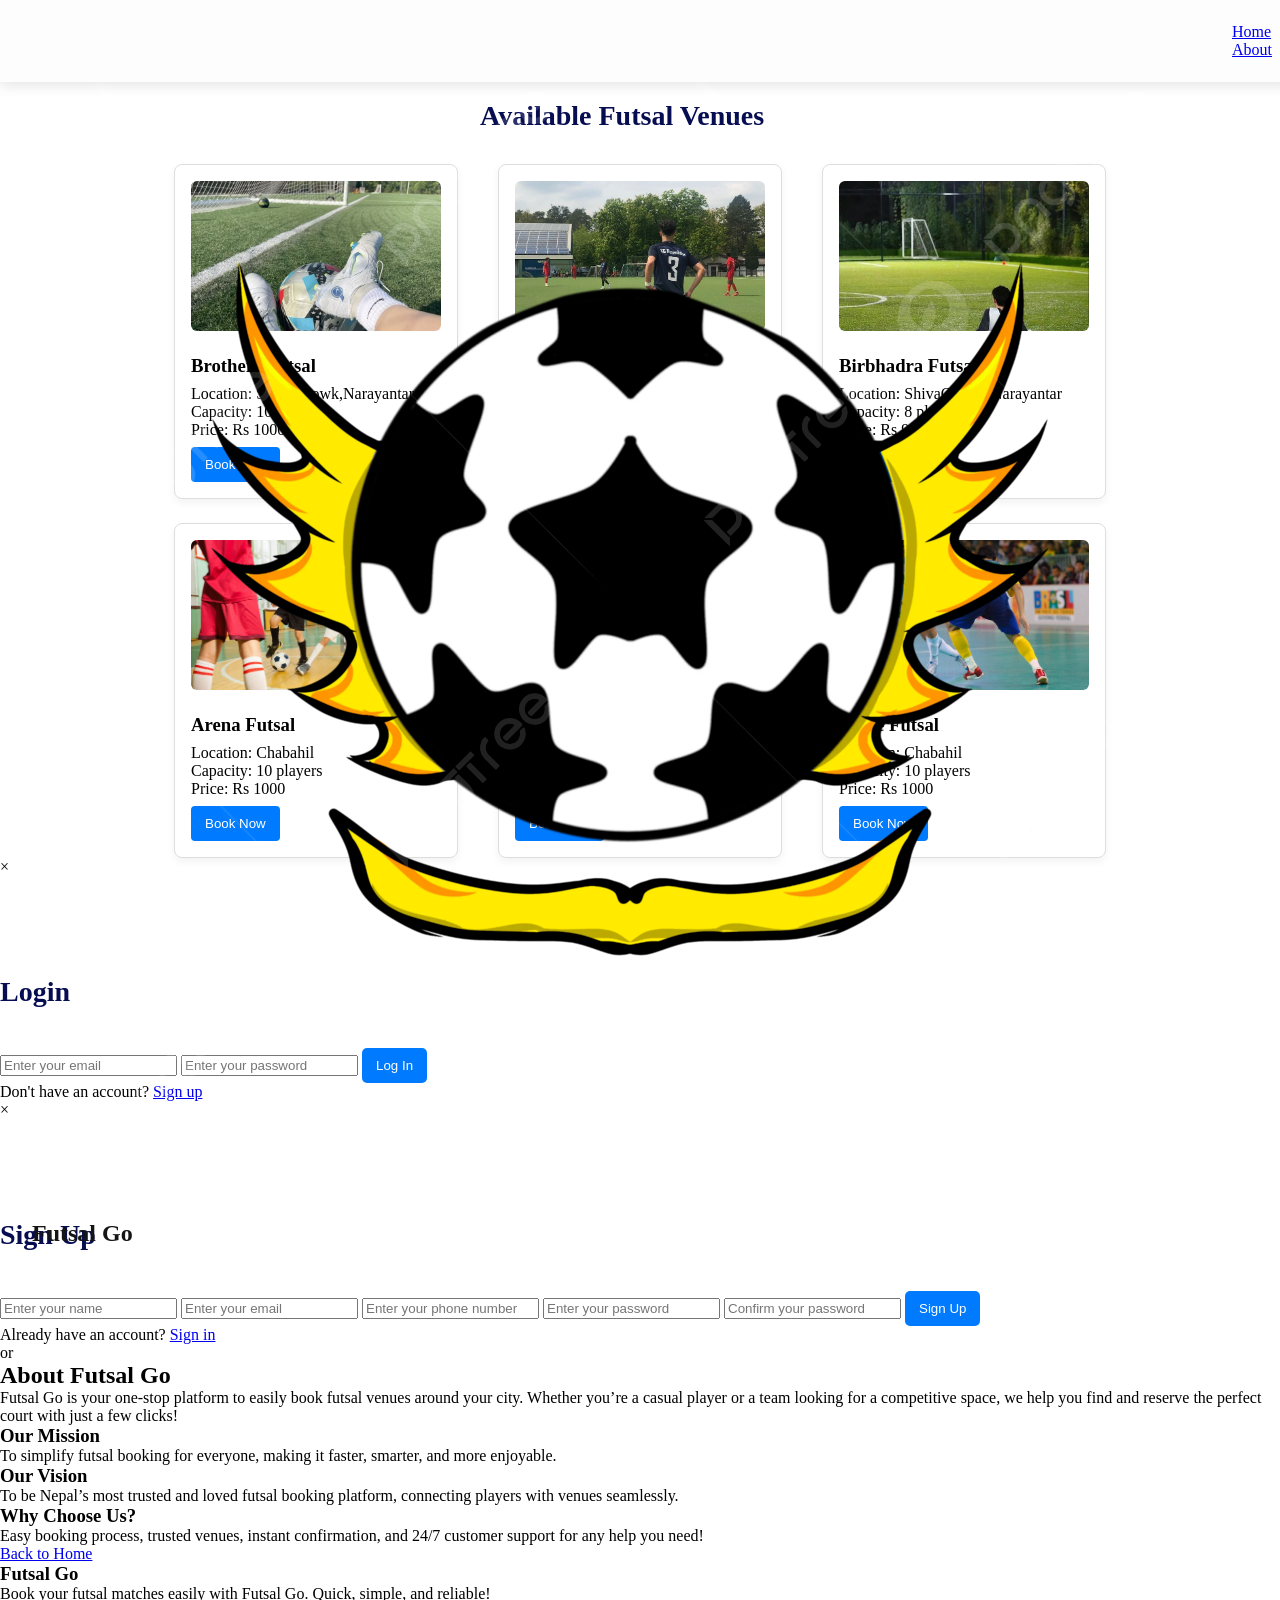
<file: home/index.html>
<!DOCTYPE html>
<html lang="en">
<head>
    <meta charset="UTF-8">
    <meta name="viewport" content="width=device-width, initial-scale=1.0">
    <title>Document</title>
    <link rel="stylesheet" href="./style.css">
    <link href="https://fonts.googleapis.com/css2?family=Poppins&display=swap" rel="stylesheet">
    <script src="https://accounts.google.com/gsi/client" async defer></script>

</head>
<body>
  <nav>
    <div class="logo">
      <img src="./image/logo.png" alt="logo">
      <h2>Futsal Go</h2>


    </div>
    <div class="nav-links">
      <a href="#home">Home</a>
      <a href="./about.html">About</a>
    </div>
  <div class="buttons">
    <button id="loginBtn">LogIn</button>
    <button id="signupBtn">SignUp</button>
  </div>
  </nav>
    <div id="home" class="container">
    <h2 style="margin-left: 480px;">Available Futsal Venues</h2>
    <div class="venues">
        <div class="section-1">
        <div class="venue-card">
          <img src="./image/futsal1.jpg" alt="Brothers Futsal" />
          <h3>Brothers Futsal</h3>
          <p>Location: ShivaChowk,Narayantar</p>
          <p>Capacity: 10 players</p>
          <p><span>Price:</span> Rs 1000</p>
          <button>Book Now</button>
        </div>
        <div class="venue-card">
          <img src="./image/futsal 2.jpg" alt="Lumbini Futsal" />
          <h3>Lumbini Futsal</h3>
          <p>Location: Chabhil</p>
          <p>Capacity: 12 players</p>
          <p><span>Price:</span> Rs 1200</p>
          <button>Book Now</button>
        </div>
        <div class="venue-card">
          <img src="./image/futsal3.jpg" alt="Birbhadra Futsal" />
          <h3>Birbhadra Futsal</h3>
          <p>Location: ShivaChowk,Narayantar</p>
          <p>Capacity: 8 players</p>
          <p><span>Price:</span> Rs 9000</p>
          <button>Book Now</button>
        </div>
    </div>
    <div class="section-2">
        <div class="venue-card">
          <img src="./image/futsal4.jpg" alt="Shree Futsal" />
          <h3>Arena Futsal</h3>
          <p>Location: Chabahil</p>
          <p>Capacity: 10 players</p>
          <p><span>Price:</span> Rs 1000</p>
          <button>Book Now</button>
        </div>
        <div class="venue-card">
            <img src="./image/futsal5.jpg" alt="Shree Futsal" />
            <h3>Elite Futsal</h3>
            <p>Location: Kapan</p>
            <p>Capacity: 12 players</p>
            <p><span>Price:</span> Rs 1200</p>
            <button>Book Now</button>
          </div>
        <div class="venue-card">
            <img src="./image/futsal6.jpg" alt="Shree Futsal" />
            <h3>Shree Futsal</h3>
            <p>Location: Chabahil</p>
            <p>Capacity: 10 players</p>
            <p><span>Price:</span> Rs 1000</p>
            <button>Book Now</button>
        </div>
    </div>
</div>

<!-- Popup Modal for Login -->
<div id="loginPopup" class="popup">
  <div class="popup-content1">
    <span class="close" id="loginClose">&times;</span>
    <h2>Login</h2>
    <form class="login-form">
      <input type="email" id="loginEmail" placeholder="Enter your email" required>
      <input type="password" id="loginPassword" placeholder="Enter your password" required>
      <button type="submit" class="login-btn">Log In</button>
    </form>
    <p class="login-link">Don't have an account? <a href="#" id="goToSignup">Sign up</a></p>
  </div>
</div>

<!-- Popup Modal for Signup -->
<div id="signupPopup" class="popup">
  <div class="popup-content">
    <span class="close" id="signupClose">&times;</span>
    <h2>Sign Up</h2>
    <form class="signup-form">
      <input type="text" id="name" placeholder="Enter your name" required>
      <input type="email" id="email" placeholder="Enter your email" required>
      <input type="text" id="number" placeholder="Enter your phone number" required>
      <input type="password" id="password" placeholder="Enter your password" required>
      <input type="password" id="confirmPassword" placeholder="Confirm your password" required>
      <button type="submit" class="signup-btn">Sign Up</button>

      <p class="login-link">Already have an account? <a href="#" id="goToLogin">Sign in</a></p>
      <div class="or">or</div>
  
  <div id="g_id_onload" class="google"
      data-client_id="YOUR_GOOGLE_CLIENT_ID_HERE"
      data-context="signup"
      data-ux_mode="popup"
      data-callback="handleCredentialResponse">
  </div>
  
  <div class="g_id_signin"
      data-type="standard"
      data-shape="rectangular"
      data-theme="outline"
      data-text="signup_with"
      data-size="large">
  </div>
  </form>
  </div>
</div>

<!-- About Section -->
<section class="about-section">
  <div class="about-container">
    <h1>About <span>Futsal Go</span></h1>
    <p>Futsal Go is your one-stop platform to easily book futsal venues around your city. 
      Whether you’re a casual player or a team looking for a competitive space, 
      we help you find and reserve the perfect court with just a few clicks!</p>
    
    <div class="about-cards">
      <div class="card">
        <h3>Our Mission</h3>
        <p>To simplify futsal booking for everyone, making it faster, smarter, and more enjoyable.</p>
      </div>
      <div class="card">
        <h3>Our Vision</h3>
        <p>To be Nepal’s most trusted and loved futsal booking platform, connecting players with venues seamlessly.</p>
      </div>
      <div class="card">
        <h3>Why Choose Us?</h3>
        <p>Easy booking process, trusted venues, instant confirmation, and 24/7 customer support for any help you need!</p>
      </div>
    </div>

    <a href="index.html" class="back-home-btn">Back to Home</a>
  </div>
</section>



</body>
</html>


<footer>
  <div class="footer-content">
    <h3>Futsal Go</h3>
    <p>Book your futsal matches easily with Futsal Go. Quick, simple, and reliable!</p>

  </div>
  <div class="footer-bottom">
    <p>© 2025 Futsal Go | Designed by DSP</p>
  </div>
</footer>

<script>
const loginBtn = document.getElementById('loginBtn');
const signupBtn = document.getElementById('signupBtn');
const loginPopup = document.getElementById('loginPopup');
const signupPopup = document.getElementById('signupPopup');
const loginClose = document.getElementById('loginClose');
const signupClose = document.getElementById('signupClose');

const goToSignup = document.getElementById('goToSignup');
const goToLogin = document.getElementById('goToLogin');


  // Open Login Popup
loginBtn.onclick = () => {
  loginPopup.style.display = 'flex';
  signupPopup.style.display = 'none';
};

// Open Signup Popup
signupBtn.onclick = () => {
  signupPopup.style.display = 'flex';
  loginPopup.style.display = 'none';
};

// Close popups
loginClose.onclick = () => {
  loginPopup.style.display = 'none';
};

signupClose.onclick = () => {
  signupPopup.style.display = 'none';
};

  // Switch from Login to Signup
  goToSignup.onclick = (e) => {
  e.preventDefault();
  loginPopup.style.display = 'none';
  signupPopup.style.display = 'flex';
    };

// Switch from Signup to Login
  goToLogin.onclick = (e) => {
  e.preventDefault();
  signupPopup.style.display = 'none';
  loginPopup.style.display = 'flex';
};

  window.onclick = (event) => {
    if (event.target === popup) {
      popup.style.display = 'none';
    }
    if (event.target === loginPopup) {
    loginPopup.style.display = 'none';
  }
  };

  function handleCredentialResponse(response) {
      console.log("ID Token: " + response.credential);
      }
        // You can now send this token to your server to verify and create an account

      
  </script>
</body>
</html>
</file>
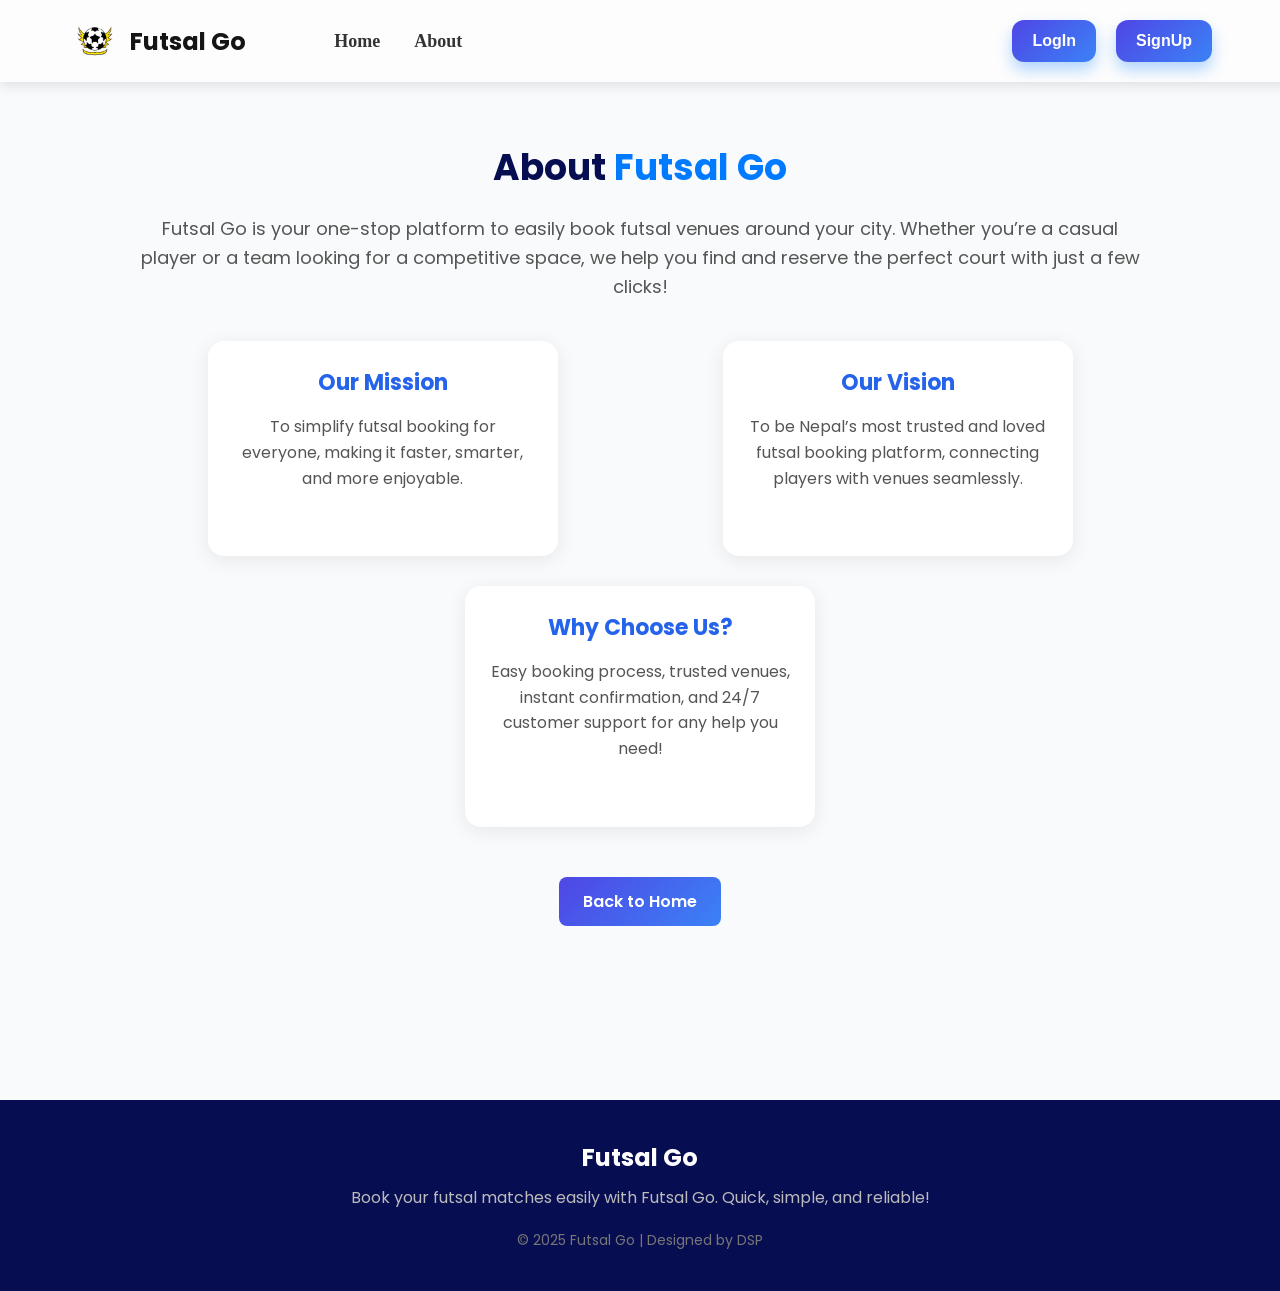
<file: home/about.html>
<!DOCTYPE html>
<html lang="en">
<head>
  <meta charset="UTF-8">
  <meta name="viewport" content="width=device-width, initial-scale=1">
  <title>About Us | Futsal Go</title>
  <link rel="stylesheet" href="about.css">
  <link href="https://fonts.googleapis.com/css2?family=Poppins&display=swap" rel="stylesheet">
</head>

<body>
  <!-- Navigation Bar -->
  <nav>
    <div class="logo">
      <img src="./image/logo.png" alt="logo">
      <h2>Futsal Go</h2>
    </div>
    <div class="nav-links">
      <a href="index.html">Home</a>
      <a href="about.html">About</a>
    </div>
    <div class="buttons">
      <button id="loginBtn">LogIn</button>
      <button id="signupBtn">SignUp</button>
    </div>
  </nav>

  <!-- About Section -->
  <section class="about-section">
    <div class="about-container">
      <h1>About <span>Futsal Go</span></h1>
      <p>Futsal Go is your one-stop platform to easily book futsal venues around your city. 
        Whether you’re a casual player or a team looking for a competitive space, 
        we help you find and reserve the perfect court with just a few clicks!</p>
      
      <div class="about-cards">
        <div class="card">
          <h3>Our Mission</h3>
          <p>To simplify futsal booking for everyone, making it faster, smarter, and more enjoyable.</p>
        </div>
        <div class="card">
          <h3>Our Vision</h3>
          <p>To be Nepal’s most trusted and loved futsal booking platform, connecting players with venues seamlessly.</p>
        </div>
        <div class="card">
          <h3>Why Choose Us?</h3>
          <p>Easy booking process, trusted venues, instant confirmation, and 24/7 customer support for any help you need!</p>
        </div>
      </div>

      <a href="index.html" class="back-home-btn">Back to Home</a>
    </div>
  </section>
  <!-- Popup Modal for Login -->
<div id="loginPopup" class="popup">
    <div class="popup-content1">
      <span class="close" id="loginClose">&times;</span>
      <h2>Login</h2>
      <form class="login-form">
        <input type="email" id="loginEmail" placeholder="Enter your email" required>
        <input type="password" id="loginPassword" placeholder="Enter your password" required>
        <button type="submit" class="login-btn">Log In</button>
      </form>
      <p class="login-link">Don't have an account? <a href="#" id="goToSignup">Sign up</a></p>
    </div>
  </div>
  
  <!-- Popup Modal for Signup -->
  <div id="signupPopup" class="popup">
    <div class="popup-content">
      <span class="close" id="signupClose">&times;</span>
      <h2>Sign Up</h2>
      <form class="signup-form">
        <input type="text" id="name" placeholder="Enter your name" required>
        <input type="email" id="email" placeholder="Enter your email" required>
        <input type="text" id="number" placeholder="Enter your phone number" required>
        <input type="password" id="password" placeholder="Enter your password" required>
        <input type="password" id="confirmPassword" placeholder="Confirm your password" required>
        <button type="submit" class="signup-btn">Sign Up</button>
  
        <p class="login-link">Already have an account? <a href="#" id="goToLogin">Sign in</a></p>
        <div class="or">or</div>
    
    <div id="g_id_onload" class="google"
        data-client_id="YOUR_GOOGLE_CLIENT_ID_HERE"
        data-context="signup"
        data-ux_mode="popup"
        data-callback="handleCredentialResponse">
    </div>
    
    <div class="g_id_signin"
        data-type="standard"
        data-shape="rectangular"
        data-theme="outline"
        data-text="signup_with"
        data-size="large">
    </div>
    </form>
    </div>
  </div>

  <!-- Footer -->
  <footer id="contact">
    <div class="footer-content">
      <h3>Futsal Go</h3>
      <p>Book your futsal matches easily with Futsal Go. Quick, simple, and reliable!</p>
    </div>
    <div class="footer-bottom">
      <p>© 2025 Futsal Go | Designed by DSP</p>
    </div>
  </footer>
  <script>
    const loginBtn = document.getElementById('loginBtn');
    const signupBtn = document.getElementById('signupBtn');
    const loginPopup = document.getElementById('loginPopup');
    const signupPopup = document.getElementById('signupPopup');
    const loginClose = document.getElementById('loginClose');
    const signupClose = document.getElementById('signupClose');
    
    const goToSignup = document.getElementById('goToSignup');
    const goToLogin = document.getElementById('goToLogin');
    
    
      // Open Login Popup
    loginBtn.onclick = () => {
      loginPopup.style.display = 'flex';
      signupPopup.style.display = 'none';
    };
    
    // Open Signup Popup
    signupBtn.onclick = () => {
      signupPopup.style.display = 'flex';
      loginPopup.style.display = 'none';
    };
    
    // Close popups
    loginClose.onclick = () => {
      loginPopup.style.display = 'none';
    };
    
    signupClose.onclick = () => {
      signupPopup.style.display = 'none';
    };
    
      // Switch from Login to Signup
      goToSignup.onclick = (e) => {
      e.preventDefault();
      loginPopup.style.display = 'none';
      signupPopup.style.display = 'flex';
        };
    
    // Switch from Signup to Login
      goToLogin.onclick = (e) => {
      e.preventDefault();
      signupPopup.style.display = 'none';
      loginPopup.style.display = 'flex';
    };
    
      window.onclick = (event) => {
        if (event.target === popup) {
          popup.style.display = 'none';
        }
        if (event.target === loginPopup) {
        loginPopup.style.display = 'none';
      }
      };
    
      function handleCredentialResponse(response) {
          console.log("ID Token: " + response.credential);
          }
            // You can now send this token to your server to verify and create an account
    
          
      </script>

</body>
</html>
</file>
<file: home/style.css>
*{
  margin: auto;
}

nav {
    display: flex;
    justify-content: space-between;
    align-items: center;
    padding: 16px 32px;
    background-color: #fefdfd; /* Dark background for the navbar */
    color: rgb(21, 21, 21); /* Text color */
    box-shadow: 0 4px 12px rgba(0, 0, 0, 0.1); /* Adding shadow */
    position: fixed; /* Make the navbar fixed at the top */
    width: 100%; /* Ensures it spans across the page */
    top: 0;
    left: 0;
    z-index: 1000; /* Keeps it on top of other content */
    height: 50px;
  }
.buttons{
  
  display: flex;
  gap: 20px;
  margin-left: 500px;
}
button{
  background-color: #007bff;
  color: white;
  border: none;
  padding: 10px 14px;
  border-radius: 5px;
  cursor: pointer;
  margin-top: 8px;
  gap: 100px;
}
  
.container h2{
    margin-bottom: 32px;
    margin-top: 100px;
    font-size: 28px;
    color: #070d51;
}

.venues {
    display: flex;
    gap: 24px;
    justify-content: center;
    flex-wrap: wrap;
  }
  .section-1{
    display: flex;
    gap: 40px;
  }
  .section-2{
    display: flex;
    gap: 40px;
  }
  
  .venue-card {
    border: 1px solid #ddd;
    border-radius: 8px;
    width: 250px;
    padding: 16px;
    box-shadow: 0 4px 8px rgba(0,0,0,0.05);
    text-align: left;
  }
  
  .venue-card img {
    width: 100%;
    height: 150px;
    object-fit: cover;
    border-radius: 6px;
    margin-bottom: 12px;
  }
  
  .venue-card h3 {
    margin: 8px 0;
  }
  
  .venue-card button {
    background-color: #007bff;
    color: white;
    border: none;
    padding: 10px 14px;
    border-radius: 4px;
    cursor: pointer;
    margin-top: 8px;
  }
  
  .venue-card button:hover {
    background-color: #0056b3;
  }
</file>
<file: home/about.css>
*{
  margin: auto;
}

nav {
    display: flex;
    justify-content: space-between;
    align-items: center;
    padding: 16px 32px;
    background-color: #fdfdfd;
    color: rgb(21, 21, 21); /* Text color */
    box-shadow: 0 4px 12px rgba(0, 0, 0, 0.1); /* Adding shadow */
    position: fixed; /* Make the navbar fixed at the top */
    width: 100%;
    height: 50px; /* Ensures it spans across the page */
    top: 0;
    left: 0;
    z-index: 1000; /* Keeps it on top of other content */
   
  }
 .logo h2{
    font-family: poppins,sans-serif;

  }
  .logo{
    display: flex;
    align-items: center;
    gap: 10px;
    /* margin-right: 150px; */
   
  }
  .logo img{
    height: 50px;
    /* width: 70px; */
  }
  
  .nav-links {
    display: flex;
    gap: 10px; /* space between Home and About */
    align-items: center;
  }
  
  .nav-links a {
    position: relative;
    text-decoration: none;
    color: #333; /* default color */
    font-size: 18px;
    font-weight: 600;
    padding: 8px 12px;
    transition: all 0.4s ease;
  }
  
  .nav-links a::after {
    content: '';
    position: absolute;
    left: 0;
    bottom: 0;
    width: 0%;
    height: 2px;
    background: linear-gradient(90deg, #007bff, #00c6ff); /* gradient underline */
    transition: width 0.4s ease;
  }
  
  .nav-links a:hover {
    color: #007bff; /* text color changes on hover */
    transform: translateY(-2px); /* slight lift effect on hover */
  }
  
  .nav-links a:hover::after {
    width: 100%;
  }
  
  
 
  
.buttons{
  display: flex;
  gap: 20px;
  margin-left: 500px;
  margin-right: 100px;
}
button {
  background: linear-gradient(135deg, #4f46e5, #3b82f6);
  color: white;
  border: none;
  padding: 12px 20px;
  border-radius: 12px;
  cursor: pointer;
  font-size: 16px;
  font-weight: 600;
  transition: all 0.3s ease;
  box-shadow: 0 8px 15px rgba(0, 123, 255, 0.3);
}

button:hover {
  background: linear-gradient(135deg, #4338ca, #2563eb);
  box-shadow: 0 12px 20px rgba(0, 86, 179, 0.4);
  transform: translateY(-3px);
}


  
  
  /* About Section */
  .about-section {
    padding: 140px 20px 60px 20px;
    background-color: #f9fafb;
    min-height: 100vh;
    font-family: 'Poppins', sans-serif;
  }
  
  .about-container {
    max-width: 1000px;
    margin: auto;
    text-align: center;
  }
  
  .about-container h1 {
    font-size: 36px;
    color: #070d51;
    margin-bottom: 20px;
  }
  
  .about-container h1 span {
    color: #007bff;
  }
  
  .about-container p {
    font-size: 18px;
    color: #555;
    margin-bottom: 40px;
    line-height: 1.6;
  }
  
  .about-cards {
    display: flex;
    flex-wrap: wrap;
    justify-content: center;
    gap: 30px;
    margin-top: 40px;
  }
  
  .card {
    background: #fff;
    padding: 25px;
    border-radius: 16px;
    box-shadow: 0 4px 20px rgba(0, 0, 0, 0.08);
    width: 300px;
    transition: transform 0.3s ease, box-shadow 0.3s ease;
  }
  
  .card:hover {
    transform: translateY(-10px);
    box-shadow: 0 8px 25px rgba(0, 123, 255, 0.2);
  }
  
  .card h3 {
    font-size: 22px;
    margin-bottom: 15px;
    color: #2563eb;
  }
  
  .card p {
    font-size: 16px;
    color: #555;
  }
  
  /* Back to Home Button */
  .back-home-btn {
    display: inline-block;
    margin-top: 50px;
    padding: 12px 24px;
    background: linear-gradient(135deg, #4f46e5, #3b82f6);
    color: white;
    border-radius: 8px;
    font-size: 16px;
    text-decoration: none;
    font-weight: 600;
    transition: all 0.3s ease;
  }
  
  .back-home-btn:hover {
    background: linear-gradient(135deg, #4338ca, #2563eb);
    transform: translateY(-3px);
  }
  
  /* Footer */
  footer {
    background-color: #070d51;
    color: white;
    padding: 40px 20px;
    text-align: center;
    font-family: 'Poppins', sans-serif;
  }
  
  .footer-content h3 {
    font-size: 24px;
    margin-bottom: 10px;
  }
  
  .footer-content p {
    font-size: 16px;
    color: #bbb;
  }
  
  .footer-bottom {
    margin-top: 20px;
    font-size: 14px;
    color: #777;
  }
  .popup {
    display: none;
    position: fixed;
    top: 0; left: 0;
    height: 100%;
    width: 100%;
    background: rgba(0, 0, 0, 0.7);
    justify-content: center;
    align-items: center;
    z-index: 2000;
  }

  .popup-content {
    background: white;
    padding: 10px;
    border-radius: 20px;
    width: 350px;
    height: 500px;
    max-width: 90%;
    text-align: center;
    position: relative;
    animation: popupAnim 0.3s ease;
  }
  .popup-content h2{
    margin: 10px;
    font-size: 20px;
    font-weight: 600;
  }

  .popup-content .close {
    position: absolute;
    top: 10px;
    right: 20px;
    font-size: 28px;
    font-weight: bold;
    color: #333;
    cursor: pointer;
  }

  @keyframes popupAnim {
    from {
      transform: scale(0.7);
      opacity: 0;
    }
    to {
      transform: scale(1);
      opacity: 1;
    }
  }

  .signup-form {
    display: flex;
    flex-direction: column;
    gap: 15px;
    margin-top: 20px;
  }

  .signup-form input {
    padding: 10px 12px;
    border: 1px solid #ccc;
    border-radius: 6px;
    font-size: 14px;
    width: 80%;
  }

  .signup-btn {
    background-color: #007bff;
    color: white;
    border: none;
    padding: 12px;
    border-radius: 6px;
    cursor: pointer;
    font-size: 16px;
    width: 40%;
  }

  .signup-btn:hover {
    background-color: #0056b3;
  }

  .or {
    /* margin: 15px 0; */
    font-weight: bold;
    font-size: 16px;
  }

  .login-link {
    font-size: 14px;
    margin-top: 10px;
  }

  .login-link a {
    color: #007bff;
    text-decoration: none;
  }

  .login-link a:hover {
    text-decoration: underline;
  }

  /* login wala */
  .popup-content1 {
    background: white;
    padding: 10px;
    border-radius: 20px;
    width: 300px;
    height: 300px;
    max-width: 90%;
    text-align: center;
    position: relative;
    animation: popupAnim 0.3s ease;
  }
  .popup-content1 h2{
    margin-top: 10px;
    margin-bottom: 20px;
    font-size: 22px;
    font-weight: 600;
  }
  .popup-content1 .close {
    position: absolute;
    top: 10px;
    right: 20px;
    font-size: 28px;
    font-weight: bold;
    color: #333;
    cursor: pointer;
  }
.login-container {
    background: #fff;
    padding: 2rem;
    border-radius: 12px;
    box-shadow: 0 4px 20px rgba(0, 0, 0, 0.1);
    /* width: 300px; */
}
.login-form input{
  
  padding: 10px 12px;
  border: 1px solid #ccc;
  border-radius: 6px;
  font-size: 14px;
  width: 80%;
}
.login-btn {
  background-color: #007bff;
  color: white;
  border: none;
  padding: 12px;
  border-radius: 6px;
  cursor: pointer;
  font-size: 16px;
  width: 35%;
}

.login-form {
    display: flex;
    flex-direction: column;
}
.login-form h2 {
    text-align: center;
    margin-bottom: 1.5rem;
    color: #333;
}

.login-form input {
    margin-bottom: 1rem;
    padding: 0.8rem;
    border: 1px solid #ccc;
    border-radius: 8px;
    font-size: 1rem;
}

.login-btn {
    background-color: #2563eb;
    color: #fff;
    padding: 0.8rem;
    border: none;
    border-radius: 8px;
    font-size: 1rem;
    cursor: pointer;
    transition: background-color 0.3s;
    margin-top: 10px;
}

.login-btn:hover {
    background-color: #1d4ed8;
}
</file>
